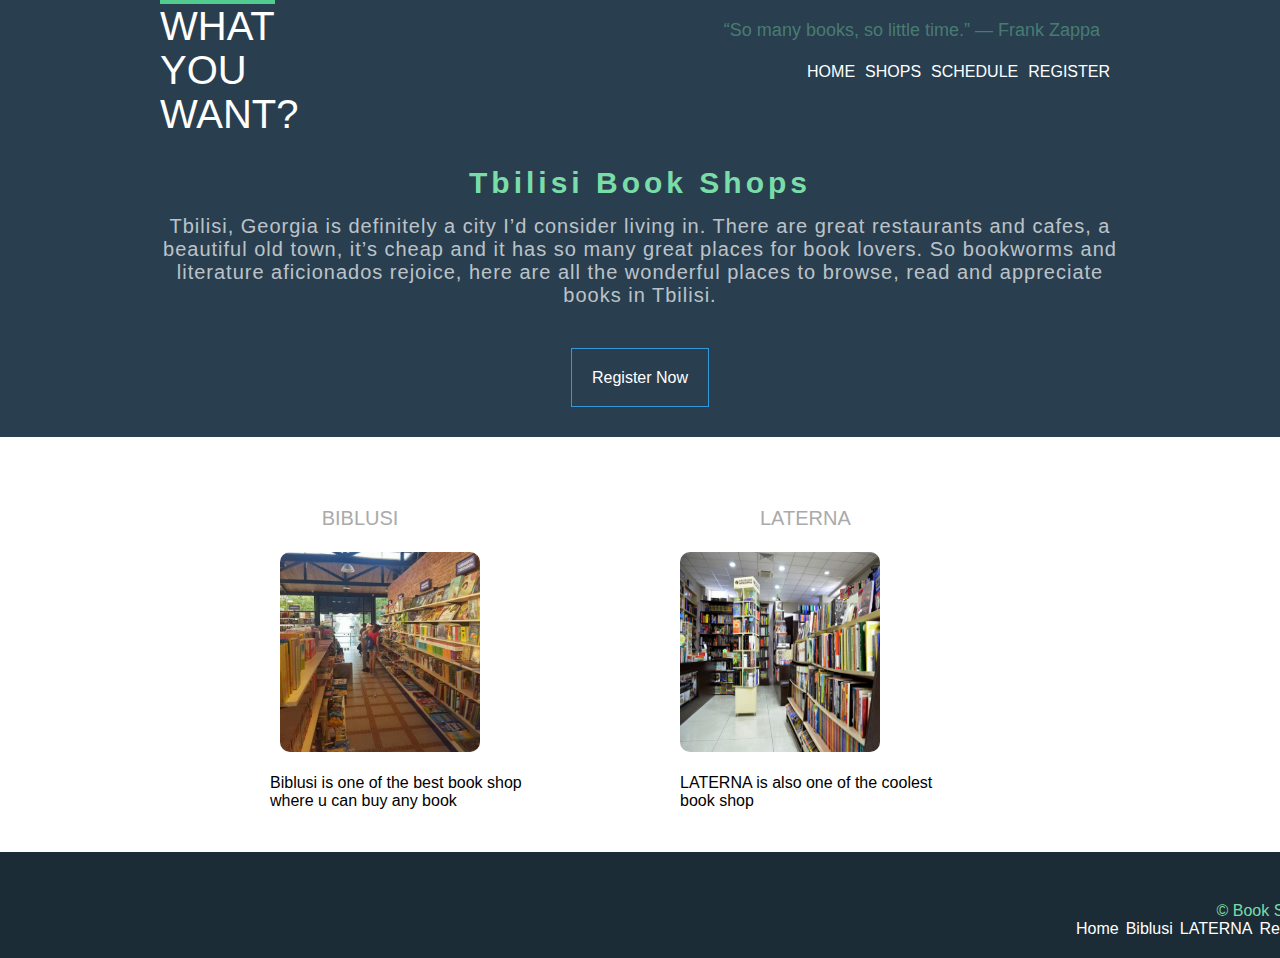
<file: index.html>
<!DOCTYPE html>
<html lang="en">
	<head>
		<meta charset="utf-8">
		<title>Book Shops!</title>
		<link rel="stylesheet" href="Assets/StyleSheets/main.css">
		<link rel="stylesheet" href="Assets/Fonts/bpg_extrasquare_mtavruli_2009.ttf">
		<link href="https://fonts.googleapis.com/css?family=Montserrat&display=swap" rel="stylesheet">
	</head>

	<body>

		<!-- Header -->
		<header class="primary-header group container">
			<h1 class="logo">
				<a href="index.html">WHAT YOU WANT?</a>
			</h1>
			<h3 class="tagline">
				“So many books, so little time.” ― Frank Zappa
			</h3>

			<nav class="nav primary-nav">
				<ul id="links">
					<li><a href="index.html" class="btn">Home</a></li>
					<li><a href="shops.html" class="btn">Shops</a></li>
					<li><a href="schedule.html" class="btn">Schedule</a></li>
					<li><a href="register.html" class="btn">Register</a></li>
				</ul>
			</nav>
		</header>

		<section class="hero container">
			<h2>Tbilisi Book Shops</h2>
			<p>
				Tbilisi, Georgia is definitely a city I’d consider living in. There are great restaurants and cafes, a beautiful old town, it’s cheap and it has so many great places for book lovers. So bookworms and literature aficionados rejoice, here are all the wonderful places to browse, read and appreciate books in Tbilisi.
			</p>
			<a class="btn btn-alt btn-reg" href="register.html">Register Now</a>
		</section>

		<section class="row">
			<div class="grid">

			<section class="teaser column1">
				<h5>Biblusi</h5>
				<a href="shops.html">
					<img src="Assets/biblusi.jpg" alt="biblusi shop">
					<p>
						Biblusi is one of the best book shop where u can buy any book
					</p>
				</a>

			</section>
			<section class="teaser column2">
				<h5>LATERNA</h5>
				<a href="	shops.html">
					<img src="Assets/laterna.jpg" alt="laterna shop">
					<p>
						LATERNA is also one of the coolest book shop
					</p>
				</a>

			</section>
		</div>
	</section>


		<footer class="primary-footer container ">
			<nav class="nav">
				<small>&copy; Book Shops</small>

				<ul id="footer">
					<li><a href="index.html">Home</a></li>
					<li><a href="shops.html">Biblusi</a></li>
					<li><a href="laterna.html">LATERNA</a></li>
					<li><a href="register.html">Register</a></li>
				</ul>
			</nav>
		</footer>
	</body>
</file>
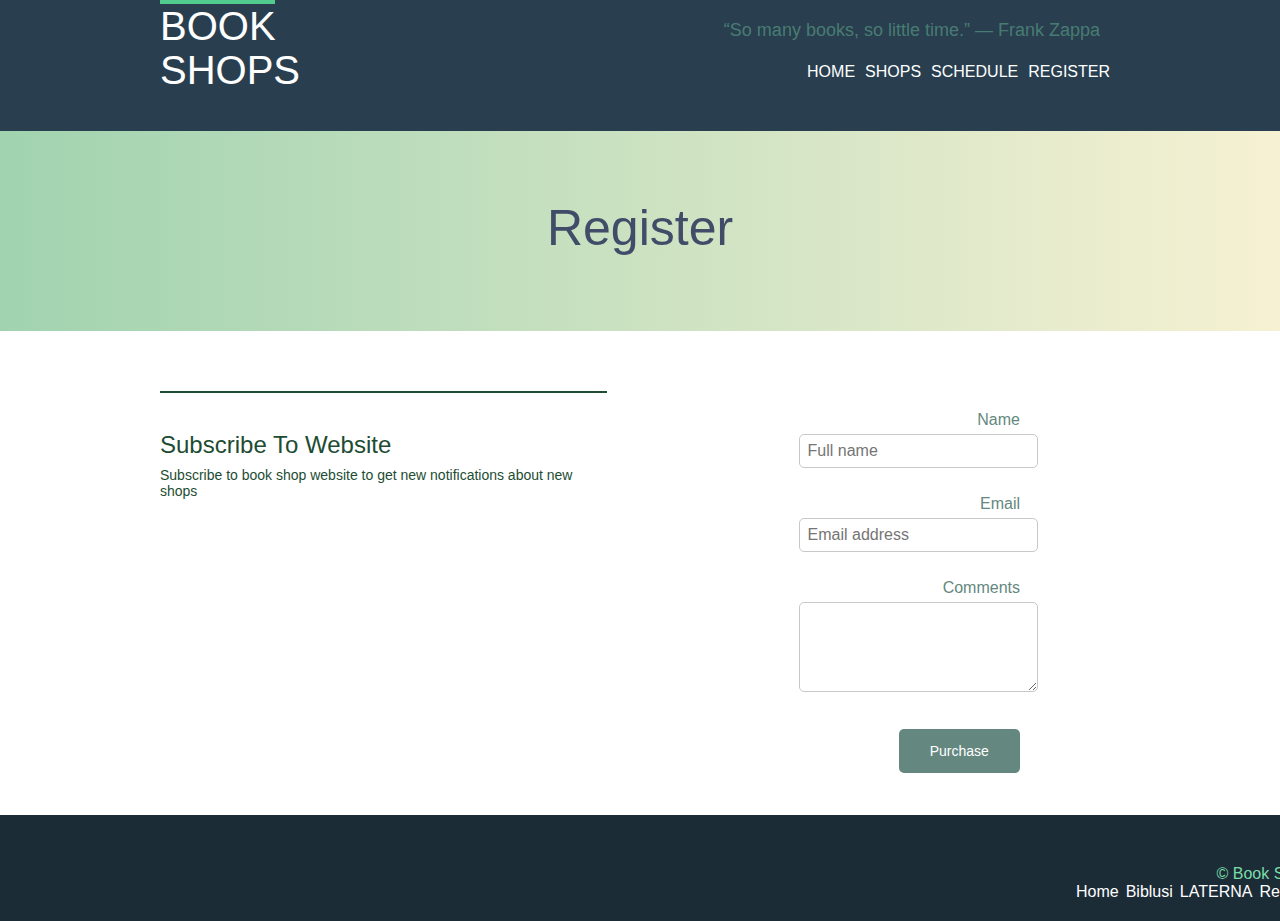
<file: register.html>
<!DOCTYPE html>
<html lang="en">
	<head>
		<meta charset="utf-8">
		<title>Book Shops!</title>
		<link rel="stylesheet" href="Assets/StyleSheets/main.css">
		<link href="https://fonts.googleapis.com/css?family=Montserrat&display=swap" rel="stylesheet">
	</head>

	<body>

		<!-- Header -->
		<header class="primary-header group container">
			<h1 class="logo">
				<a href="index.html">Book Shops</a>
			</h1>
			<h3 class="tagline">
				“So many books, so little time.” ― Frank Zappa
			</h3>

			<nav class="nav primary-nav">
				<ul id="links">
					<li><a href="index.html">Home</a></li>
					<li><a href="shops.html">Shops</a></li>
					<li><a href="schedule.html">Schedule</a></li>
					<li><a href="register.html">Register</a></li>
				</ul>
			</nav>
		</header>


			<section class="register-form-start">
				<div class="start">
					<h1> Register </h1>
				</div>
			</section>
			<section class="row">
				<div class="grid">

					<section class="col-2-3">
						<h2>Subscribe To Website</h2>
						<p>Subscribe to book shop website to get new notifications about new shops</p>
					</section>

					<form class="col-1-3" action="#" method="post">
						  <fieldset class="register-group">

						    <label>
						      Name
						      <input type="text" name="name" placeholder="Full name" required>
						    </label>

						    <label>
						      Email
						      <input type="email" name="email" placeholder="Email address" required>
						    </label>



						    <label>
						      Comments
						      <textarea name="comments"></textarea>
						    </label>

						  </fieldset>

							<input class="btn btn-default" type="submit" name="submit" value="Purchase">


					</form>


				</div>
			</section>













	<footer class="primary-footer container ">
		<nav class="nav">
			<small>&copy; Book Shops</small>

			<ul id="footer">
				<li><a href="index.html">Home</a></li>
				<li><a href="shops.html">Biblusi</a></li>
				<li><a href="another-something.html">LATERNA</a></li>
				<li><a href="register.html">Register</a></li>
			</ul>
		</nav>
	</footer>
</body>
</file>
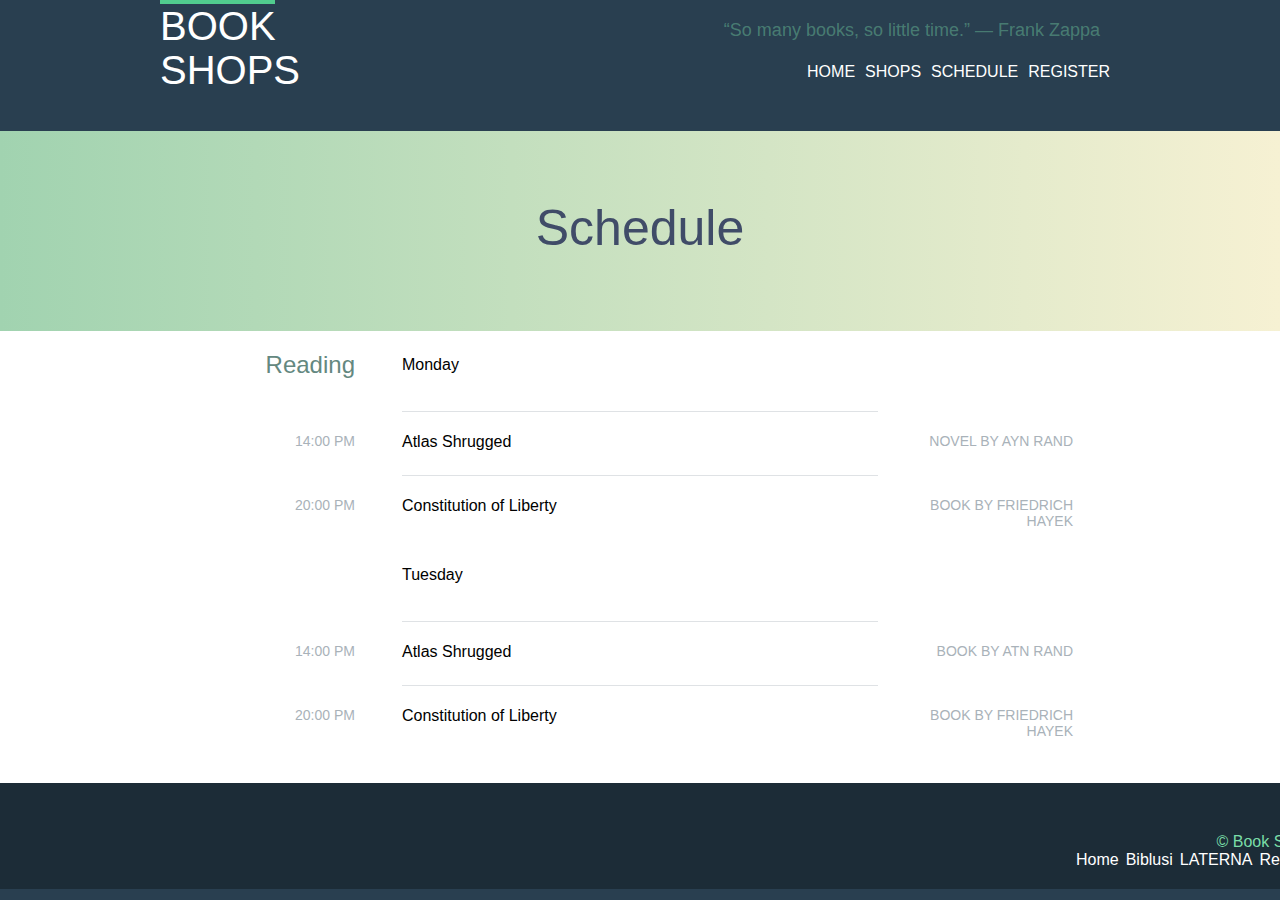
<file: schedule.html>
<!DOCTYPE html>
<html lang="en">
	<head>
		<meta charset="utf-8">
		<title>Book Shops!</title>
		<link rel="stylesheet" href="Assets/StyleSheets/main.css">
		<link href="https://fonts.googleapis.com/css?family=Montserrat&display=swap" rel="stylesheet">
	</head>

	<body>

		<!-- Header -->
		<header class="primary-header group container">
			<h1 class="logo">
				<a href="index.html">Book Shops</a>
			</h1>
			<h3 class="tagline">
				“So many books, so little time.” ― Frank Zappa
			</h3>

			<nav class="nav primary-nav">
				<ul id="links">
					<li><a href="index.html">Home</a></li>
					<li><a href="shops.html">Shops</a></li>
					<li><a href="schedule.html">Schedule</a></li>
					<li><a href="register.html">Register</a></li>
				</ul>
			</nav>
		</header>

		<section class="register-form-start">
			<div class="start">
				<h1>Schedule</h1>
			</div>
		</section>
		<section class="row">
			<div class="container">
				<table>
					<thead>
						<tr>
							<th scope="row">
								Reading
							</th>
							<td cospan="2">
								Monday
							</td>
						</tr>
					</thead>
				<tbody>
					<tr>
			      <th scope="row">
			        <time datetime="14:00:00">14:00 PM</time>
			      </th>
			      <td colspan="2">
							Atlas Shrugged
			      </td>
						<th>
							Novel by Ayn Rand
						</th>
			    </tr>
					<tr>
						<th scope="row">
							<time datetime="20:00:00">20:00 PM</time>
						</th>
						<td colspan="2">
							Constitution of Liberty
			      </td>
						<th>
							Book by Friedrich Hayek
					</tr>


				</tbody>
				<thead>
					<tr>
						<th scope="row">

						</th>
						<td cospan="2">
							Tuesday
						</td>
					</thead>
					<tbody>
						<th scope="row">
							<time datetime="14:00:00">14:00 PM</time>
						</th>
						<td colspan="2">
							Atlas Shrugged
						</td>
						<th>
							Book By Atn Rand
						</th>
						<tr>
							<th scope="row">
								<time datetime="20:00:00">20:00 PM</time>
							</th>
							<td colspan="2">
								Constitution of Liberty
				      </td>
							<th>
								Book by Friedrich Hayek
						</tr>
					</tbody>
			</table>


			</div>
		</section>





	<footer class="primary-footer container ">
		<nav class="nav">
			<small>&copy; Book Shops</small>

			<ul id="footer">
				<li><a href="index.html">Home</a></li>
				<li><a href="shops.html">Biblusi</a></li>
				<li><a href="another-something.html">LATERNA</a></li>
				<li><a href="register.html">Register</a></li>
			</ul>
		</nav>
	</footer>
</body>
</file>
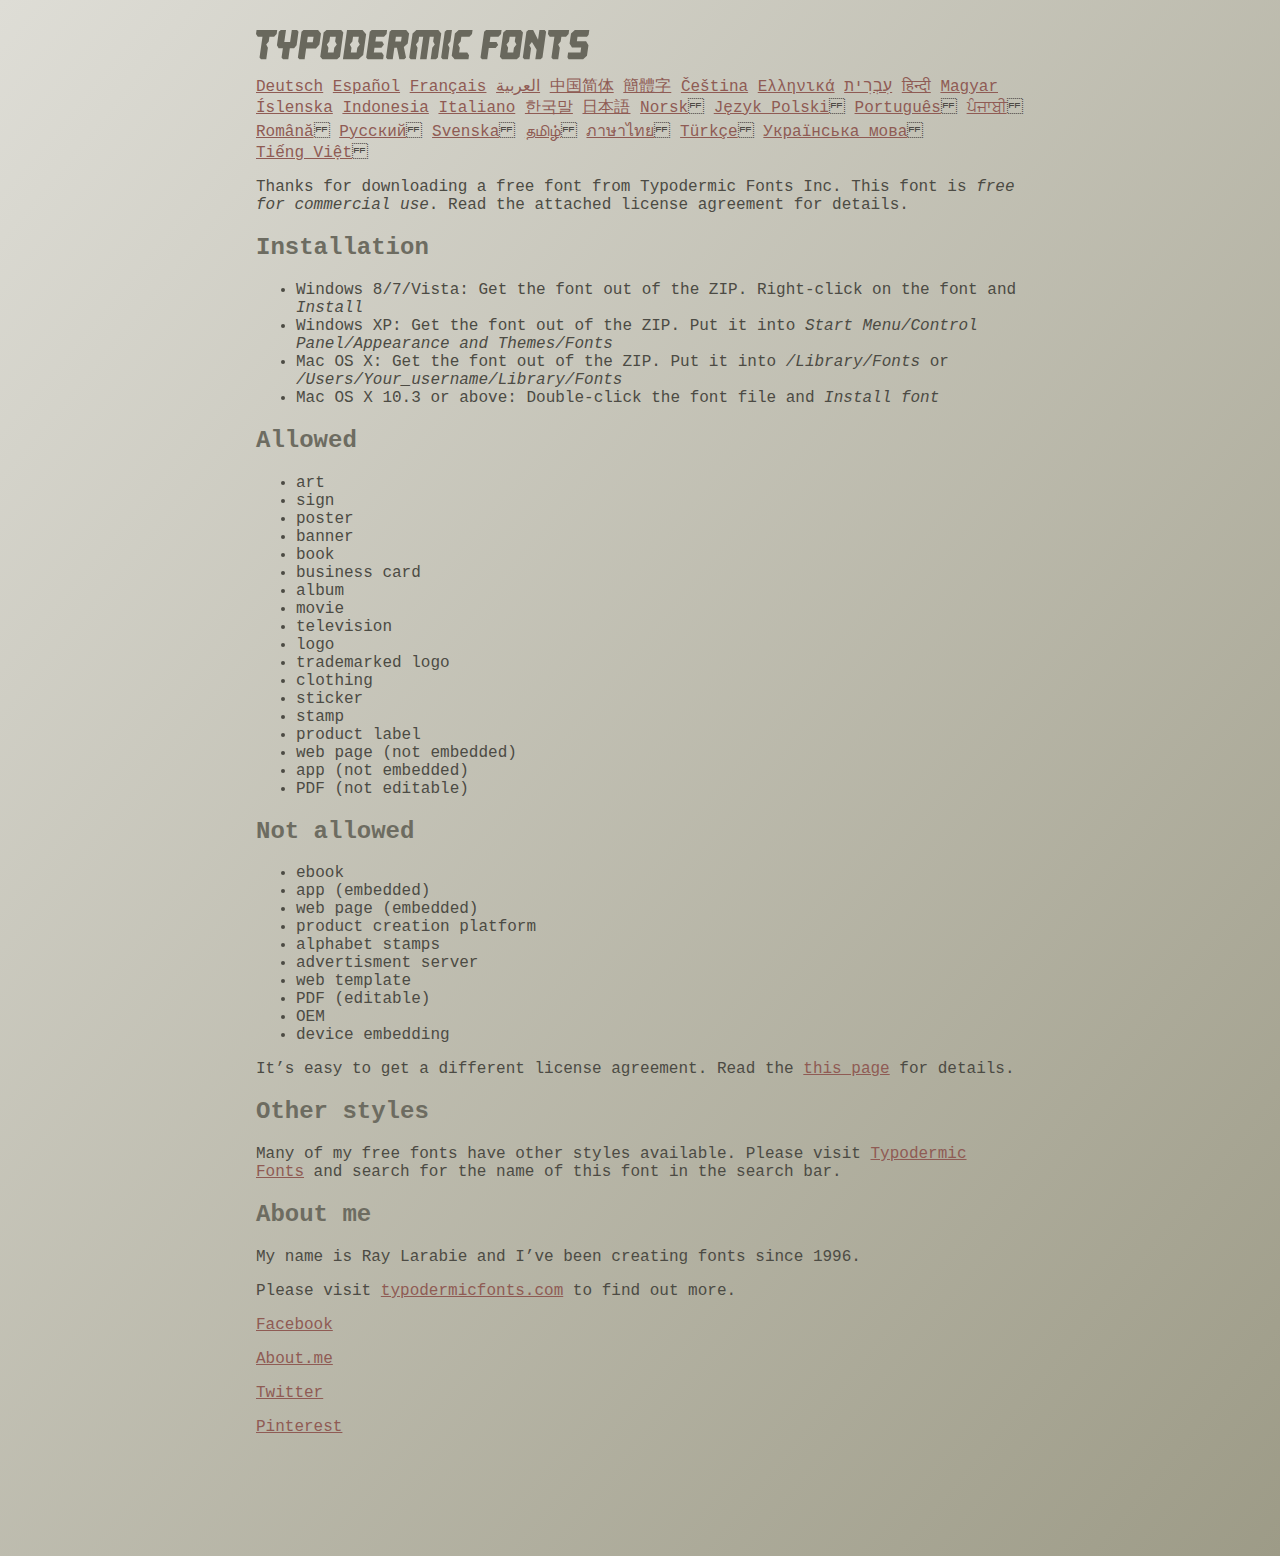
<file: libel-suit/read-this.html>
<head>
<meta http-equiv="Content-Type" content="text/html; charset=utf-8">
<title>Typodermic Fonts Inc. Freeware Font instructions 2014</title>
<style type="text/css">
body {
	margin:30px 20% 120px 20%;
	padding:0px;
	font-family:Consolas, Courier, sans-serif;
	color:#4c4b44;
	background-color:#c2c1b3;

/* IE10 Consumer Preview */ 
background-image: -ms-linear-gradient(top left, #DEDDD6 0%, #9D9B87 100%);

/* Mozilla Firefox */ 
background-image: -moz-linear-gradient(top left, #DEDDD6 0%, #9D9B87 100%);

/* Opera */ 
background-image: -o-linear-gradient(top left, #DEDDD6 0%, #9D9B87 100%);

/* Webkit (Safari/Chrome 10) */ 
background-image: -webkit-gradient(linear, left top, right bottom, color-stop(0, #DEDDD6), color-stop(1, #9D9B87));

/* Webkit (Chrome 11+) */ 
background-image: -webkit-linear-gradient(top left, #DEDDD6 0%, #9D9B87 100%);

/* W3C Markup, IE10 Release Preview */ 
background-image: linear-gradient(to bottom right, #DEDDD6 0%, #9D9B87 100%);

	}
h2 {color:#6d6c61;}
a {color:#8f5b54;}
a:hover {color:#ffffff; background-color:#9a998c;}
</style>
</head>

<body>

<svg width="350px" height="30px">
	<path fill="#69685D" d="M0,4.006L0.554,0h20.674l-0.553,4.006l-2.559,2.772h-4.688l-0.682,4.816l-2.515,3.026l1.663,3.07
		l-1.62,11.594H4.987l-1.448-1.79l2.94-20.716H1.791L0,4.006z"/>
	<path fill="#69685D" d="M35.8,0h5.285l1.408,1.791l-1.876,13.343l-2.515,3.111h-4.264l-1.534,11.04h-5.286l-1.449-1.79l1.322-9.25
		h-4.263l-1.705-3.111l1.875-13.343L24.76,0h5.242l-1.706,12.064h5.799L35.8,0z"/>
	<path fill="#69685D" d="M62.09,0l2.899,3.453L63.412,14.58l-3.496,3.962h-9.805l-1.491,10.742h-5.244l-1.493-1.79l3.625-25.704
		L47.469,0H62.09z M50.965,12.362h5.797l0.81-5.583h-5.799L50.965,12.362z"/>
	<path fill="#69685D" d="M64.256,26.642l3.367-24.041L70.523,0h14.664l2.132,2.601l-3.368,24.041l-2.856,2.643H66.431L64.256,26.642
		z M73.335,11.595l-2.514,3.026l1.663,3.07l-0.683,4.816H77.6l0.68-4.816l2.516-3.07l-1.663-3.026l0.681-4.816h-5.796L73.335,11.595
		z"/>
	<path fill="#69685D" d="M86.926,29.285L91.017,0h15.518l3.581,4.307l-2.899,20.673l-4.774,4.305H86.926z M96.345,11.595
		l-2.515,3.026l1.664,3.07l-0.683,4.816h5.798l0.681-4.816l2.516-3.07l-1.663-3.026l0.681-4.816h-5.796L96.345,11.595z"/>
	<path fill="#69685D" d="M127.114,29.285h-15.473l-1.492-1.79l3.624-25.704L115.731,0h15.389l-0.554,4.006l-2.557,2.772h-7.971
		l-0.684,4.816h6.906l1.662,3.026l-2.515,3.111h-6.905l-0.683,4.775h8.057l1.791,2.771L127.114,29.285z"/>
	<path fill="#69685D" d="M150.21,0l2.898,3.453l-1.405,9.977l-3.881,3.452l2.217,10.613l-1.748,1.79h-4.944l-2.387-11.553h-2.6
		l-1.622,11.553h-5.241l-1.493-1.79l3.624-25.704L135.588,0H150.21z M145.691,6.779h-5.796l-0.683,4.816h5.799L145.691,6.779z"/>
	<path fill="#69685D" d="M159.92,29.285h-5.242l-1.492-1.79l3.41-24.042L160.432,0h21.911l2.897,3.453l-3.409,24.042l-1.876,1.79
		h-5.284l1.617-11.594l2.517-3.07l-1.662-3.026l0.681-4.816h-4.092l-3.154,22.506h-6.522l3.155-22.506h-4.134l-0.683,4.816
		l-2.515,3.026l1.663,3.07L159.92,29.285z"/>
	<path fill="#69685D" d="M191.879,29.285h-5.244l-1.492-1.79l3.624-25.704L190.728,0h5.242l-1.619,11.595l-2.516,3.026l1.663,3.07
		L191.879,29.285z"/>
	<path fill="#69685D" d="M213.018,25.279l-0.554,4.006h-13.854l-2.899-3.494l3.156-22.338L202.702,0h13.854l-0.555,4.006
		l-2.558,2.772h-8.1l-0.683,4.816l-2.515,3.026l1.663,3.07l-0.683,4.816h8.1L213.018,25.279z"/>
	<path fill="#69685D" d="M226.007,29.285l-1.492-1.79l3.624-25.704L230.1,0h15.473l-0.554,4.006l-2.557,2.772h-8.058l-0.724,5.115
		h6.818l1.664,3.07l-2.557,3.11h-6.82l-1.535,11.211H226.007z"/>
	<path fill="#69685D" d="M243.903,26.642l3.368-24.041L250.17,0h14.663l2.131,2.601l-3.367,24.041l-2.855,2.643h-14.664
		L243.903,26.642z M252.983,11.595l-2.516,3.026l1.662,3.07l-0.681,4.816h5.796l0.684-4.816l2.515-3.07l-1.664-3.026l0.684-4.816
		h-5.798L252.983,11.595z"/>
	<path fill="#69685D" d="M280.639,19.822l-4.731-7.758l-2.516,3.069l1.662,3.069l-1.533,11.082h-5.244l-1.493-1.79l3.626-25.704
		L272.37,0h4.773l4.902,9.677L283.41,0h5.285l1.407,1.791l-3.623,25.704l-1.877,1.79h-5.285L280.639,19.822z"/>
	<path fill="#69685D" d="M291.926,4.006L292.48,0h20.674l-0.554,4.006l-2.557,2.772h-4.691l-0.681,4.816l-2.516,3.026l1.664,3.07
		l-1.621,11.594h-5.285l-1.451-1.79l2.942-20.716h-4.689L291.926,4.006z"/>
	<path fill="#69685D" d="M325.168,17.478h-9.209l-2.387-3.923l1.45-10.102L318.857,0h14.452l-0.682,4.86l-1.621,1.918h-9.506
		l-0.64,4.561h9.208l2.388,3.878l-1.493,10.572l-3.836,3.494h-14.579l-1.107-1.917l0.682-4.86h12.362L325.168,17.478z"/>
</svg>

<br>

<p translate="no">

<a href="http://translate.google.com/translate?hl=en&sl=en&tl=de&u=http://typodermicfonts.com/wp-content/uploads/2014/02/read-this.html&sandbox=0&usg=ALkJrhivq6___mill12Uw6fPvMWyJxstkw">Deutsch</a>

<a href="http://translate.google.com/translate?hl=en&sl=en&tl=es&u=http://typodermicfonts.com/wp-content/uploads/2014/02/read-this.html&sandbox=0&usg=ALkJrhjAt3cpinDeMTX6Ro8UcZFqaE8K5Q">Español</a>

<a href="http://translate.google.com/translate?hl=en&sl=en&tl=fr&u=http://typodermicfonts.com/wp-content/uploads/2014/02/read-this.html&sandbox=0&usg=ALkJrhjObLPhFyyhwigF-dBoOZ3eXYdDsw">Français</a>

<a href="http://translate.google.com/translate?hl=en&sl=en&tl=ar&u=http://typodermicfonts.com/wp-content/uploads/2014/02/read-this.html&sandbox=0&usg=ALkJrhg2hs-st3zodt-AjmoeuPHfyJsTEg">العربية</a>

<a href="http://translate.google.com/translate?hl=en&sl=en&tl=zh-CN&u=http://typodermicfonts.com/wp-content/uploads/2014/02/read-this.html&sandbox=0&usg=ALkJrhiilVnjG1Ks0DN7UyRqbKExhxAT-Q">中国简体</a>

<a href="http://translate.google.com/translate?hl=en&sl=en&tl=zh-TW&u=http://typodermicfonts.com/wp-content/uploads/2014/02/read-this.html&sandbox=0&usg=ALkJrhiSCPRAYToARlHI4kxIK9eCIFKQhw">簡體字</a>

<a href="http://translate.google.com/translate?hl=en&sl=en&tl=cs&u=http://typodermicfonts.com/wp-content/uploads/2014/02/read-this.html&sandbox=0&usg=ALkJrhj3z2HOOmCXLT-ApYW2SCeBvTGvTA">Čeština</a>

<a href="http://translate.google.com/translate?hl=en&sl=en&tl=el&u=http://typodermicfonts.com/wp-content/uploads/2014/02/read-this.html&sandbox=0&usg=ALkJrhhoORG-43TvZ2NVrll3T0oyOZE0VA">Ελληνικά</a>

<a href="http://translate.google.com/translate?hl=en&sl=en&tl=iw&u=http://typodermicfonts.com/wp-content/uploads/2014/02/read-this.html&sandbox=0&usg=ALkJrhiP4kLXdDxVNuV6-9tHJ8Tbt-1xKw">עִבְרִית</a>

<a href="http://translate.google.com/translate?hl=en&sl=en&tl=hi&u=http://typodermicfonts.com/wp-content/uploads/2014/02/read-this.html&sandbox=0&usg=ALkJrhhJmUufReWrMTSaGKPPOqV7q5jpGQ">हिन्दी</a>

<a href="http://translate.google.com/translate?hl=en&sl=en&tl=hu&u=http://typodermicfonts.com/wp-content/uploads/2014/02/read-this.html&sandbox=0&usg=ALkJrhgfcL_UwP3jkr6Vvq35rkhETFuTug">Magyar</a>

<a href="http://translate.google.com/translate?hl=en&sl=en&tl=is&u=http://typodermicfonts.com/wp-content/uploads/2014/02/read-this.html&sandbox=0&usg=ALkJrhjpK9lELyRP50Vv3RNgqCJDb6d-GQ">Íslenska</a>

<a href="http://translate.google.com/translate?hl=en&sl=en&tl=id&u=http://typodermicfonts.com/wp-content/uploads/2014/02/read-this.html&sandbox=0&usg=ALkJrhiExV3gmyXBUVqcwNiGiUWQSRrgIQ">Indonesia</a>

<a href="http://translate.google.com/translate?hl=en&sl=en&tl=it&u=http://typodermicfonts.com/wp-content/uploads/2014/02/read-this.html&sandbox=0&usg=ALkJrhgMr2_uulaLYRSFz8C34rtcbN6XEg">Italiano</a>

<a href="http://translate.google.com/translate?hl=en&sl=en&tl=ko&u=http://typodermicfonts.com/wp-content/uploads/2014/02/read-this.html&sandbox=0&usg=ALkJrhhl_nNXiOMIiBERq879UXH1XYfZGw">한국말</a>

<a href="http://translate.google.com/translate?hl=en&ie=UTF8&prev=_t&sl=en&tl=ja&u=http://typodermicfonts.com/wp-content/uploads/2014/02/read-this.html&sandbox=0&usg=ALkJrhi2FvSFgSUub72-Sq2moIRAosCiLA">日本語</a>

<a href="http://translate.google.com/translate?hl=en&sl=en&tl=no&u=http://typodermicfonts.com/wp-content/uploads/2014/02/read-this.html&sandbox=0&usg=ALkJrhhnf9AGd5hfxwA04e1w-tfYPha1ww">Norsk</a>
<a href="http://translate.google.com/translate?hl=en&sl=en&tl=pl&u=http://typodermicfonts.com/wp-content/uploads/2014/02/read-this.html&sandbox=0&usg=ALkJrhjZTe5eJRrZffLe0zgqEHPrMb8pOQ">Język&nbsp;Polski</a>
<a href="http://translate.google.com/translate?hl=en&sl=en&tl=pt-BR&u=http://typodermicfonts.com/wp-content/uploads/2014/02/read-this.html&sandbox=0&usg=ALkJrhg-zp3i6AcZCv02ONjZ5YvkcCFDBw">Português</a>
<a href="http://translate.google.com/translate?hl=en&sl=en&tl=pa&u=http://typodermicfonts.com/wp-content/uploads/2014/02/read-this.html&sandbox=0&usg=ALkJrhhPEMoYvW59_DJT7y6fxgG2IMh23A">ਪੰਜਾਬੀ</a>
<a href="http://translate.google.com/translate?hl=en&sl=en&tl=ro&u=http://typodermicfonts.com/wp-content/uploads/2014/02/read-this.html&sandbox=0&usg=ALkJrhgD0R8zxuQQh-YmFpQTJdvjhAYm2A">Română</a>
<a href="http://translate.google.com/translate?hl=en&sl=en&tl=ru&u=http://typodermicfonts.com/wp-content/uploads/2014/02/read-this.html&sandbox=0&usg=ALkJrhgI6c7Pd-FCcipT4xc2NPTefj5JJg">Русский</a>
<a href="http://translate.google.com/translate?hl=en&sl=en&tl=sv&u=http://typodermicfonts.com/wp-content/uploads/2014/02/read-this.html&sandbox=0&usg=ALkJrhhA8gW_-rjCbZQ5TK46zFMB3_StEQ">Svenska</a>
<a href="http://translate.google.com/translate?hl=en&sl=en&tl=ta&u=http://typodermicfonts.com/wp-content/uploads/2014/02/read-this.html&sandbox=0&usg=ALkJrhiwxxCEPzu3pHBXP-fbTZaOzYqe3g">தமிழ்</a>
<a href="http://translate.google.com/translate?hl=en&sl=en&tl=th&u=http://typodermicfonts.com/wp-content/uploads/2014/02/read-this.html&sandbox=0&usg=ALkJrhjP1N1DRUB1M81k5mi5KnRtt5C2-Q">ภาษาไทย</a>
<a href="http://translate.google.com/translate?hl=en&sl=en&tl=tr&u=http://typodermicfonts.com/wp-content/uploads/2014/02/read-this.html&sandbox=0&usg=ALkJrhiTYbD039OWznCcGyQnMy89_v-1gA">Türkçe</a>
<a href="http://translate.google.com/translate?hl=en&sl=en&tl=uk&u=http%3A%2F%2Ftypodermicfonts.com%2Fwp-content%2Fuploads%2F2014%2F02%2Fread-this.html">Українська&nbsp;мова</a>
<a href="http://translate.google.com/translate?hl=en&sl=en&tl=vi&u=http://typodermicfonts.com/wp-content/uploads/2014/02/read-this.html&sandbox=0&usg=ALkJrhirTQPOLCZognLpxOvJQT_158y07A">Tiếng&nbsp;Việt</a>
</p>


<p>Thanks for downloading a free font from <span translate="no">Typodermic Fonts Inc.</span> This font is <em>free for commercial use</em>. Read the attached license agreement for details.</p>


<h2>Installation</h2>

<ul>
<li>Windows 8/7/Vista: Get the font out of the ZIP. Right-click on the font and <em>Install</em>
<li>Windows XP: Get the font out of the ZIP. Put it into <cite translate="no">Start Menu/Control Panel/Appearance and Themes/Fonts</cite>
<li>Mac OS X: Get the font out of the ZIP. Put it into <cite translate="no">/Library/Fonts</cite> or <cite translate="no">/Users/Your_username/Library/Fonts</cite>
<li>Mac OS X 10.3 or above: Double-click the font file and <em>Install font</em>
</ul>


<h2>Allowed</h2>

<ul>
<li>art
<li>sign
<li>poster
<li>banner
<li>book
<li>business card
<li>album
<li>movie
<li>television
<li>logo
<li>trademarked logo
<li>clothing
<li>sticker
<li>stamp
<li>product label
<li>web page (not embedded)
<li>app (not embedded)
<li>PDF (not editable)
</ul>

<h2>Not allowed</h2>

<ul>
<li>ebook
<li>app (embedded)
<li>web page (embedded)
<li>product creation platform
<li>alphabet stamps
<li>advertisment server
<li>web template
<li>PDF (editable)
<li>OEM
<li>device embedding
</ul>

<p>It&rsquo;s easy to get a different license agreement. Read the <a href="http://typodermicfonts.com/custom/">this page</a> for details.</p>

<h2>Other styles</h2>

<p>Many of my free fonts have other styles available. Please visit <a href="http://typodermicfonts.com">Typodermic Fonts</a> and search for the name of this font in the search bar.</p>


<h2>About me</h2>

<p>My name is <span translate="no">Ray Larabie</span> and I&rsquo;ve been creating fonts since 1996.</p>

<p>Please visit <a href="http://typodermicfonts.com">typodermicfonts.com</a> to find out more.</p>

<p translate="no"><a href="https://www.facebook.com/pages/Typodermic-Fonts/7153899975">Facebook</a></p>
<p translate="no"><a href="http://about.me/raylarabie/#">About.me</a></p>
<p translate="no"><p><a href="https://twitter.com/typodermic">Twitter</a></p>
<p translate="no"><p><a href="http://www.pinterest.com/plywood747/">Pinterest</a></p>

</body>
</file>
<file: Assets/StyleSheets/main.css>
*,
*::after,
*::before{
  margin: 0;
  padding: 0;
  border: 0;
  font-size: 100%;
  font: inherit;
  vertical-align: baseline;
}
body {
  background: #293f50;
  color: #7adda8;
  font: 300 16px/22px;
  font-family: 'Lato', sans-serif, "BPG ExtraSquare Mtavruli";
}

a{
  color: rgb(255, 255, 255);
  text-decoration: none;
}

ul{
  list-style: none;
}
.logo{
  width: 12%;
  float:left;
  font-size: 40px;
  border-top: 4px solid rgb(81, 204, 142);
  text-transform: uppercase;
}
.tagline {
	color: rgba(122, 221, 168, 0.4);
  	padding-top: 20px;
  	padding-right: 20px;
  	text-align: right;
}

 .primary-nav > #links{
 	display:flex;
 	flex-direction: row;
 	justify-content: flex-end;
 }
 #links > li{
 	padding-right: 10px;
 }

#links > li > a{
	text-transform: uppercase;
	transition: color 0.4s linear;
	position: relative;
}

#links > li > a::before{
	content: "";
	position: absolute;
	left: 0;
	top: 20px;
	width: 100%;
	height: 10%;
	background: #fff;
	z-index: -1;
	transition: transform 0.5s;
	transform-origin: 0 0;
	transition-timing-function: cubic-bezier(0.5);
	transform: scaleX(0);
}
#links > li > a:hover::before{
	transform: scaleX(1);
}

.hero {
	text-align: center;
	padding-top: 5rem;
	padding-bottom: 50px;
}
.hero > h2{
	font-size: 30px;
	font-weight: bolder;
	letter-spacing: 4px;
}
.hero > p{
	padding-top: 10px;
	padding-bottom: 40px;
	color: rgba(255,255,255,.7);
	font-size: 20px;
	font-weight: 300;
	letter-spacing: 1px;
}
.btn-alt{
  padding:20px;
  border: 1px solid #3498db;
  background: none;
  color: #fff;
  cursor: pointer;
  transition: 0.8s;
  position: relative;
  overflow: hidden;

}
.btn-alt::before{
  content: "";
  position:absolute;
  left:0;
  top: 0;
  width: 0%;
  height: 100%;
  background: #3498db;
  z-index: -1;
  transition: 0.5s;
  transition-timing-function:ease;
}

.btn-alt:hover::before{
  width: 100%;
}
.grid{
	display: flex;
	flex-direction: row;
	padding-top: 50px;
}
.social-links > li > a{
  color: rgb(0,0,0);
}
.col-2-3 {
  color: #1d4c33  ;
  float: left;
  padding-top: 30px;
  border-top: 2px solid;
  max-width: 60%;
  font-size: 14px;
}
.shop-info > img {
  margin-top: 70px;
  float: right;
  width: 200px;
}
.social-links {
  display: flex;
  margin: 40px;
  margin-left: 80px;
}
.btn-social {
  display: inline-block;
  width:90px;
  height: 90px;
  background: #1f1f1f;
  margin: 10px;
  border-radius: 5px;
}
.social-links > li {
  padding-left: 10px;
}
.row{
	color:#000;
	background-color: #fff;
	padding-top:10px;
	padding-bottom: 20px;
}
.teaser p{
  color: rgb(0,0,0);
  margin-left: 110px;
}
.teaser img{
  height: 200px;
  vertical-align: top;
  border-radius: 10px;
  margin-bottom: 22px;
  max-width: 100%;

}
.teaser > a:hover > p{
	color: rgb(100,100,100);
}
.teaser > h5{
	color: #aaa;
}
.column1{
  margin-right: 10px;
  display:flex;
  flex-direction: column;
  align-items: center;
  justify-content: center;
}
.column1 img{
  margin-left: 120px;
}
.column1 p{
  width: 290px;
}
.column2 img{
	margin-left: 110px;
}
.column2 p{
  width: 290px;
}
.column2 h5{
  margin-left: 190px;
}
.teaser > h5{
	padding-top: 10px;
	font-size: 20px;
	font-weight: 500;
}
a > img{
	width: 50%;
}

.container,
.grid {
  margin: 0 auto;
  width: 960px;
}
.container {
  padding-left: 30px;
  padding-right: 30px;
}
h1, h3, h4, h5, p {
  margin-bottom: 22px;
}
h1 {
  font-size: 36px;
  line-height: 44px;
}
h2 {
  font-size: 24px;
  line-height: 44px;
}
h3 {
  font-size: 18px;
}
h4 {
  font-size: 18px;
}
h5 {
  color: #a9b2b9;
  font-size: 14px;
  font-weight: 400;
  text-transform: uppercase;
}

.btn-default {
	margin-left: 100px;
	margin-top: 10px;
  	padding: 10px 30px 10px 30px;
  	color: #fff;
  	background: #1c2544;
  	border: 2px solid #fff;
  	border-radius: 5px;
}
.btn-default:hover{
	box-shadow: inset 0 0 13px 12px rgba(0, 0, 0, .6);
}

.register-form{
  background: #fff;
}

.register-form-start{
	margin-top: 50px;
	height: 200px;
	color: #404c68;
	background: linear-gradient(to right, #a1d3b0, #f6f1d3);
}
.register-form-start > div > h1{
	display:flex;
  justify-content: center;
	padding-top: 75px;
  font-size:50px;
  font-weight: 200;
}
form {
  margin-bottom: 22px;
  display:flex;
  flex-direction: column;
  margin-left: 12rem;
}
input,
textarea {
  font: 300 16px/22px "Lato", "Open Sans", "Helvetica Neue", Helvetica, Arial, sans-serif;
}
.register-group label {
  color: #648880;
  font-weight: 400;
}
.register-group input,
.register-group select,
.register-group textarea {
  border: 1px solid #c6c9cc;
  border-radius: 5px;
  color: #888;
  display: block;
  margin: 5px 0 27px 0;
  padding: 5px 8px;
}
.register-group input,
.register-group textarea {
  width: 100%;
}

.register-group textarea {
  height: 78px;
}
.btn-default {
  border: 0;
  background: #648880;
  padding: 11px 30px;
  font-size: 14px;
}
.btn-default:hover {
  background: #77a198;
}


.col-1-3{
	display:flex;
	justify-content: flex-end;
	text-align: right;
	padding-top: 20px;
	padding-right: 100px;
}

.row-alt{
  text-transform: uppercase;
  text-align:center;
  padding-top: 4rem;
  font-size: 20px;
  color : #b1c5d8;
}
.row-alt h1{
  font-size: 50px;

}
.col-1-3{

  float:right;
}
.col-1-3 > div > ul > li > a{
  color: #2f2f2f;
}
.col-1-3 > div > img{
  padding-bottom: 20px;
}
.col-1-3 > div > ul > li{
  padding-top: 10px;
}
.shop{
  text-transform: uppercase;
}


table{
  margin-bottom: 44px;
  width:100%;
}

table:last-child{
  margin-bottom:0;
}
th,
td {
  padding-bottom: 22px;
  vertical-align: top;
}
th {
  padding-right: 45px;
  text-align: right;
  width: 20%;
}
td {
  width: 40%;
}
thead {
  line-height: 44px;
}
thead th {
  color: #648880;
  font-size: 24px;
}
tbody th {
  color: #a9b2b9;
  font-size: 14px;
  font-weight: 400;
  padding-top: 22px;
  text-transform: uppercase;
}
tbody td {
  border-top: 1px solid #dfe2e5;
  padding-top: 21px;
}
tbody td:first-of-type {
  padding-right: 15px;
}
tbody td:last-of-type {
  padding-left: 15px;
}
tbody td:only-of-type {
  padding-left: 0;
  padding-right: 0;
}
table a {
  color: #888;
}
table h4 {
  margin-bottom: 0;
}
.schedule-offset {
  color: #a9b2b9;
}

.primary-footer {
	padding-top: 50px;
	padding-bottom: 20px;
	width: 1289px;
	background-color: rgba(0,0,0,0.3);
	display:flex;
	justify-content: flex-end;
	text-align: right;
}
.nav > ul {
	display: flex;
	flex-direction: row;
}
#footer > li{
	padding-left: 7px;
}
</file>
